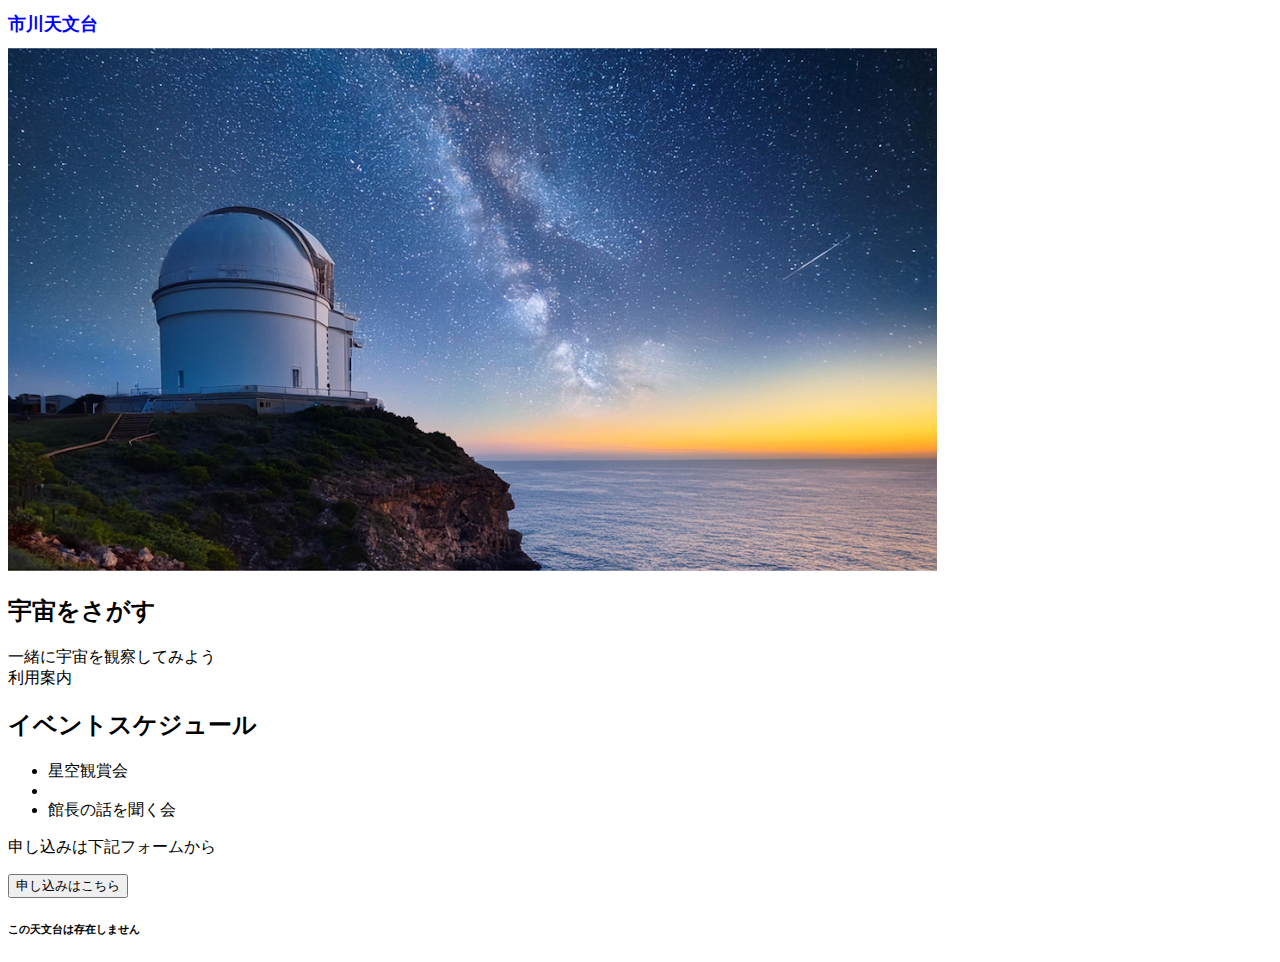
<file: index.html>
<!DOCTYPE html>
<html lang="ja">
 <head>
  <meta charset="UTF-8">
  <title>市川天文台</title>
  <link href="style.css" rel="stylesheet" />
</head>
<body>
    <h1>市川天文台</h1>
<img src="main_pic.png" alt="市川天文台の写真"/>
    <h2>宇宙をさがす</h2>
    <p>一緒に宇宙を観察してみよう
        <br>
        利用案内
    </p>
    <h2>イベントスケジュール</h2>
    <ul>
        <li>星空観賞会<li>
        <li>館長の話を聞く会</li>   
    </ul>
    <p>申し込みは下記フォームから</p>

    <button onclick="location.href='./app.html'">申し込みはこちら</button>

    <h6>この天文台は存在しません</h6>
</body>
</html>
</file>
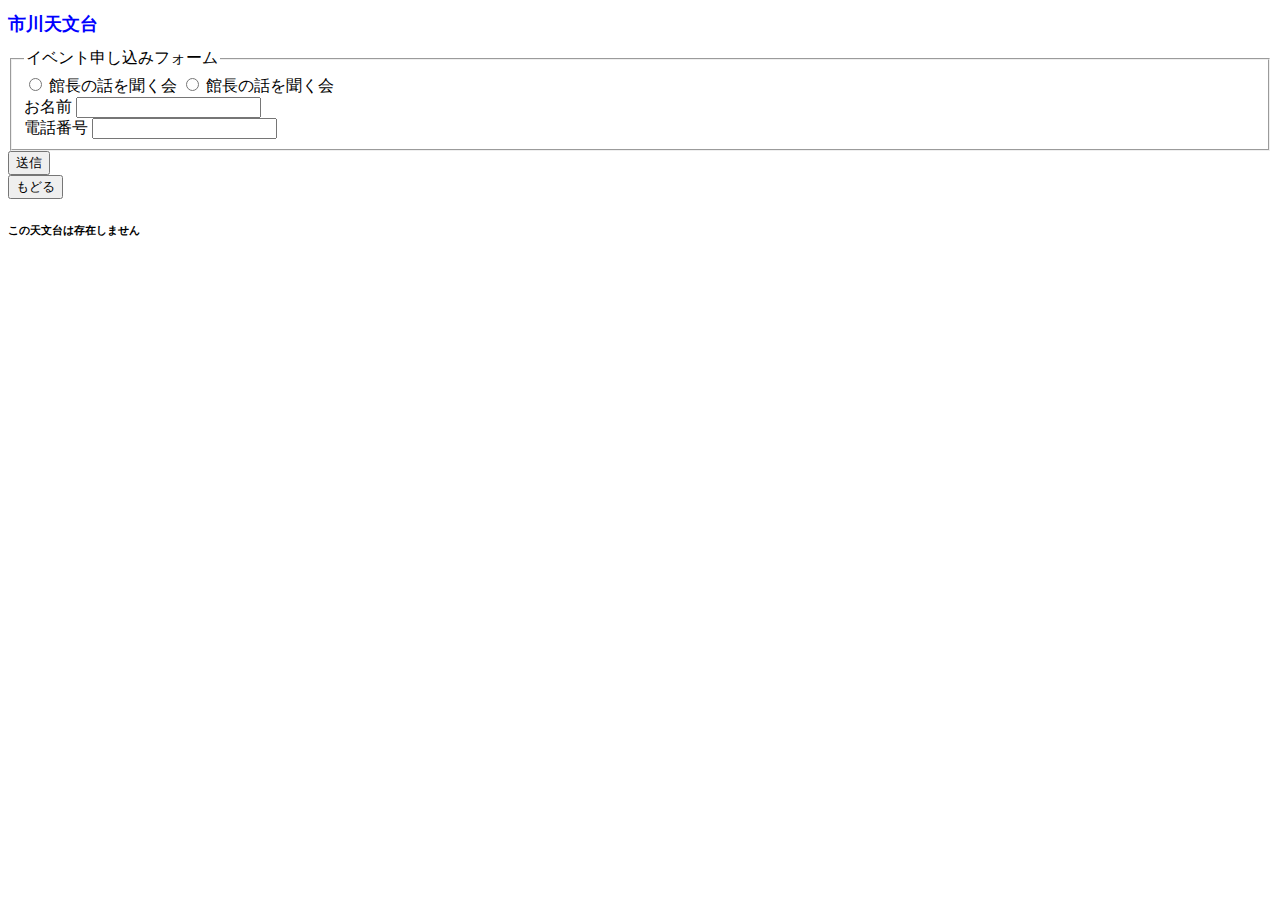
<file: app.html>
<!DOCTYPE html>
<html lang="ja">
 <head>
  <meta charset="UTF-8">
  <title>市川天文台</title>
  <link href="style.css" rel="stylesheet" />
</head>
<body>
    <h1>市川天文台</h1>

    <form>
      <fieldset>
        <legend>イベント申し込みフォーム</legend>
        <div>
          <input type="radio" id="contactchoice1" />
          <label for="contactchoice1">館長の話を聞く会</label>

          <input type="radio" id="contactchoice1" />
          <label for="contactchoice1">館長の話を聞く会</label>
        </div>
        <div>
          お名前
          <input type="text">
        </div>
        <div>
          電話番号
          <input type="text">
        </div>
      </fieldset>
      <input type="button" value="送信" onclick="ques()">

      <script>
        function ques(){
          if(window.confirm("申し込みますか")){
            alert("完了しました")
            setTimeout(() => {
              location.href = "./index.html";
            },3000);

          }else{
            send();
          }
        }

        function send(){
          alert("できませんでした")
        }
      </script>
    </form>

    <button onclick="location.href='./index.html'">もどる</button>

    <h6>この天文台は存在しません</h6>
</body>
</html>
</file>
<file: style.css>
h1{
    font-size: large;
    font-weight: bolo;
    color: blue;
}
</file>
